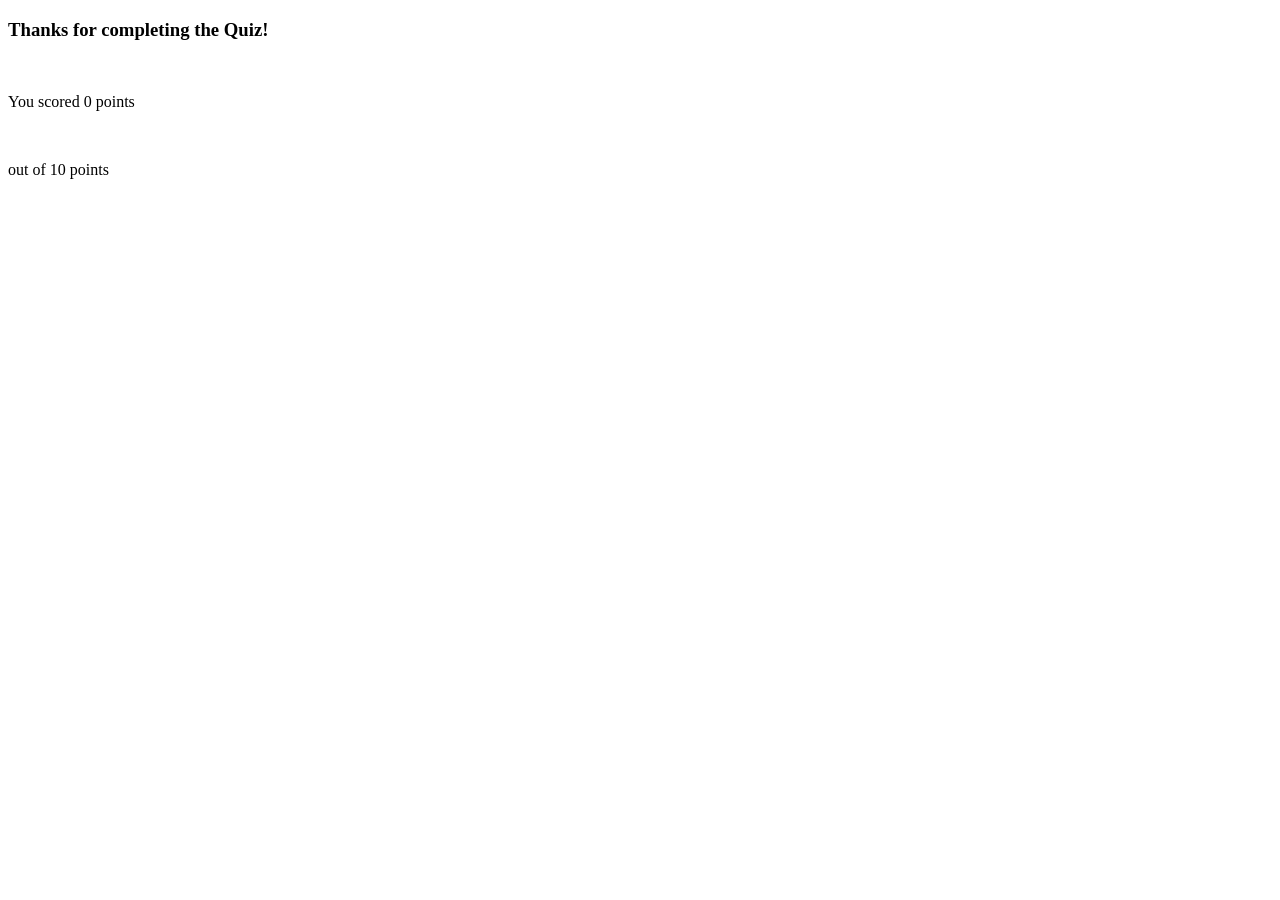
<file: End.html>
<!DOCTYPE html>
<head>
    <link rel="stylesheet" href="Stylesheet.css">
    <script src="End.js" defer></script>
</head>
<body>
    <h3 id="thanks">Thanks for completing the Quiz!</h3><br>

    <p id="finalScore"></p><br>

    <p>out of 10 points</p>
</body>
</file>
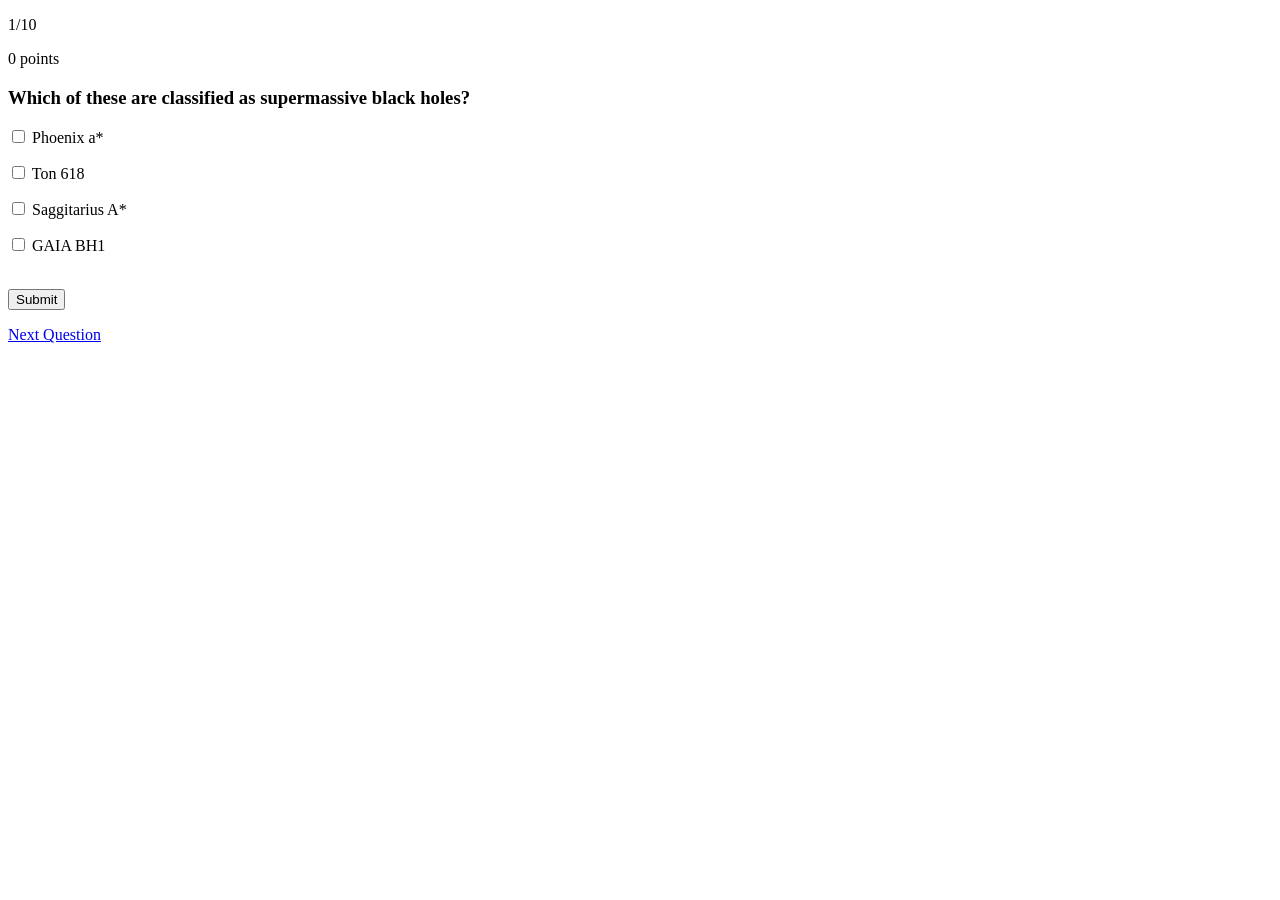
<file: Question1.html>
<!DOCTYPE html>
<head>
    <link rel="stylesheet" href="Stylesheet.css">
    <script src="JavaQuestion1.js" defer></script>
</head>
<body>
    <p id="counter">1/10</p>
    <p id="score"></p>
    <h3>Which of these are classified as supermassive black holes?</h3>

    <input type="checkbox" id="A1">
    <label for="a1">Phoenix a*</label>
    <p id="check1"></p>

    <input type="checkbox" id="A2">
    <label for="a2">Ton 618</label>
    <p id="check2"></p>

    <input type="checkbox" id="A3">
    <label for="a3">Saggitarius A*</label>
    <p id="check3"></p>

    <input type="checkbox" id="A4">
    <label for="a4">GAIA BH1</label>
    <p id="check4"></p><br>

    <button id="submit">Submit</button>
    <p id="result"></p>
    <a href="Question2.html" class="button">Next Question</a>
</body>
</file>
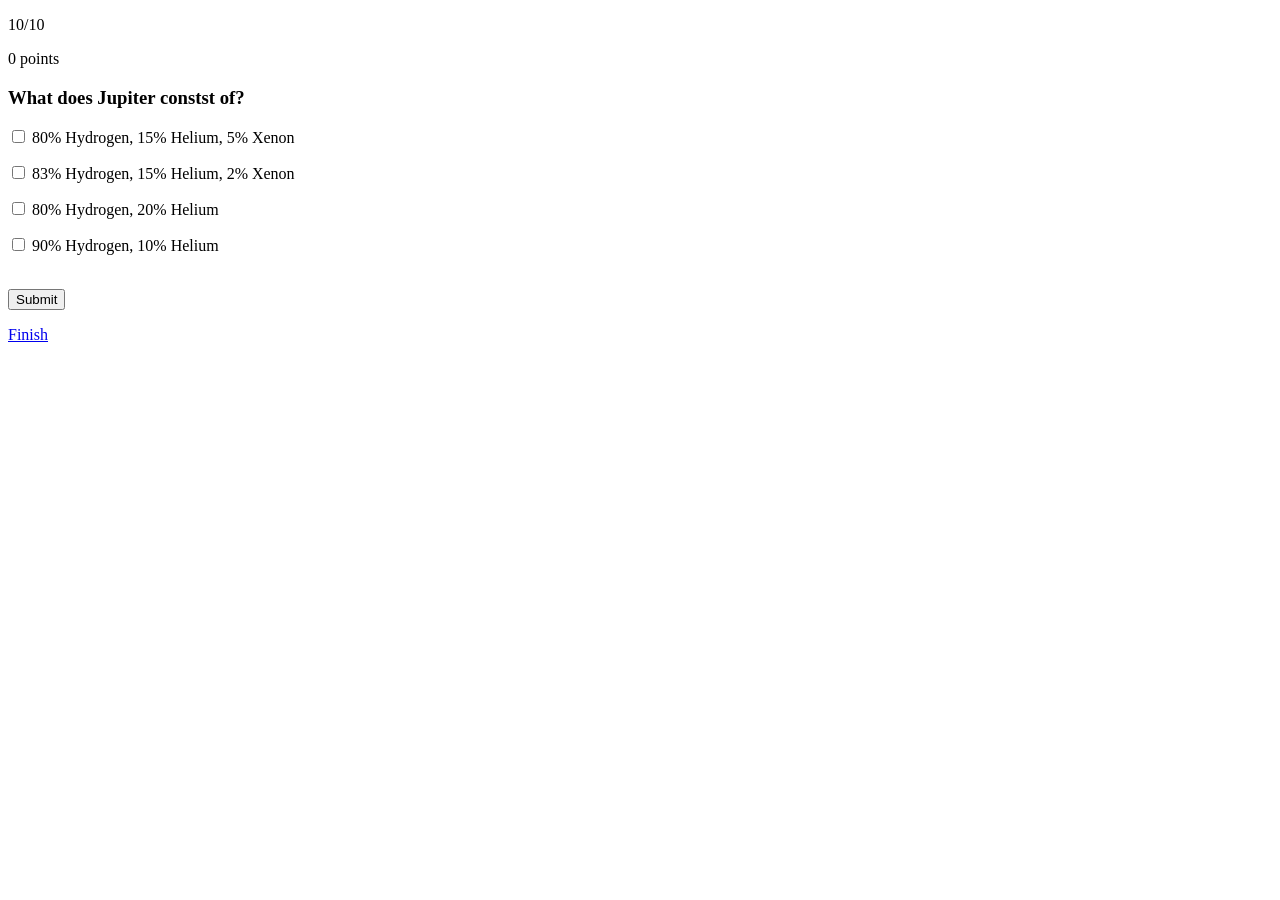
<file: Question10.html>
<!DOCTYPE html>
<head>
    <link rel="stylesheet" href="Stylesheet.css">
    <script src="JavaQuestion10.js" defer></script>
</head>
<body>
    <p id="counter">10/10</p>
    <p id="score"></p>
    <h3>What does Jupiter constst of?</h3>

    <input type="checkbox" id="A1">
    <label for="a1">80% Hydrogen, 15% Helium, 5% Xenon</label>
    <p id="check1"></p>

    <input type="checkbox" id="A2">
    <label for="a2">83% Hydrogen, 15% Helium, 2% Xenon</label>
    <p id="check2"></p>

    <input type="checkbox" id="A3"> 
    <label for="a3">80% Hydrogen, 20% Helium</label>
    <p id="check3"></p>

    <input type="checkbox" id="A4">
    <label for="a4">90% Hydrogen, 10% Helium</label>
    <p id="check4"></p><br>

    <button id="submit">Submit</button>
    <p id="result"></p>
    <a href="End.html" class="button">Finish</a>
</body>
</file>
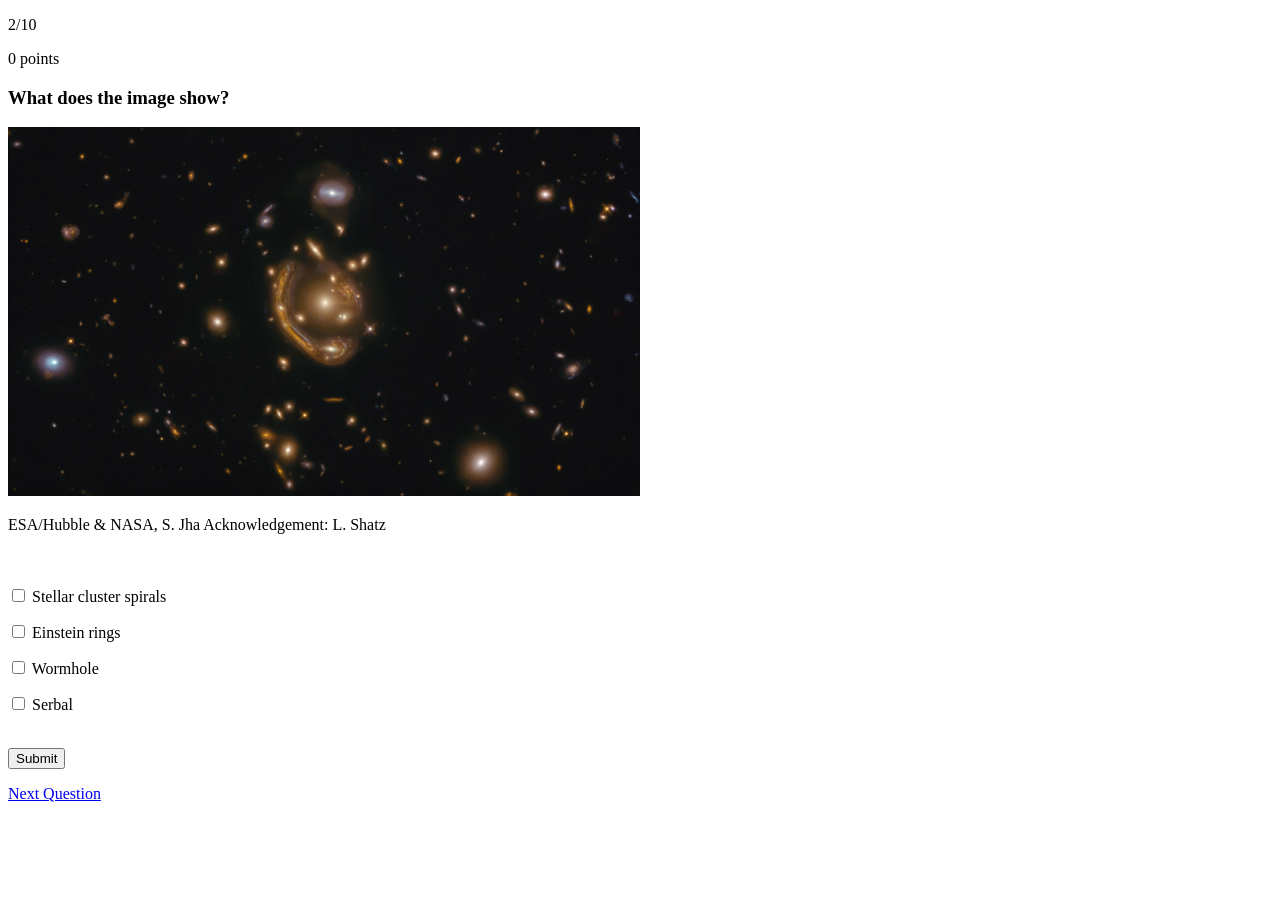
<file: Question2.html>
<!DOCTYPE html>
<head>
    <link rel="stylesheet" href="Stylesheet.css">
    <script src="JavaQuestion2.js" defer></script>
</head>
<body>
    <p id="counter">2/10</p>
    <p id="score"></p>
    <h3>What does the image show?</h3>

    <img src="EinsteinRing.png">
    <p>ESA/Hubble & NASA, S. Jha  Acknowledgement: L. Shatz</p><br><br>

    <input type="checkbox" id="A1">
    <label for="a1">Stellar cluster spirals</label>
    <p id="check1"></p>

    <input type="checkbox" id="A2">
    <label for="a2">Einstein rings</label>
    <p id="check2"></p>

    <input type="checkbox" id="A3">
    <label for="a3">Wormhole</label>
    <p id="check3"></p>

    <input type="checkbox" id="A4">
    <label for="a4">Serbal</label>
    <p id="check4"></p><br>

    <button id="submit">Submit</button>
    <p id="result"></p>
    <a href="Question3.html" class="button">Next Question</a>
</body>
</file>
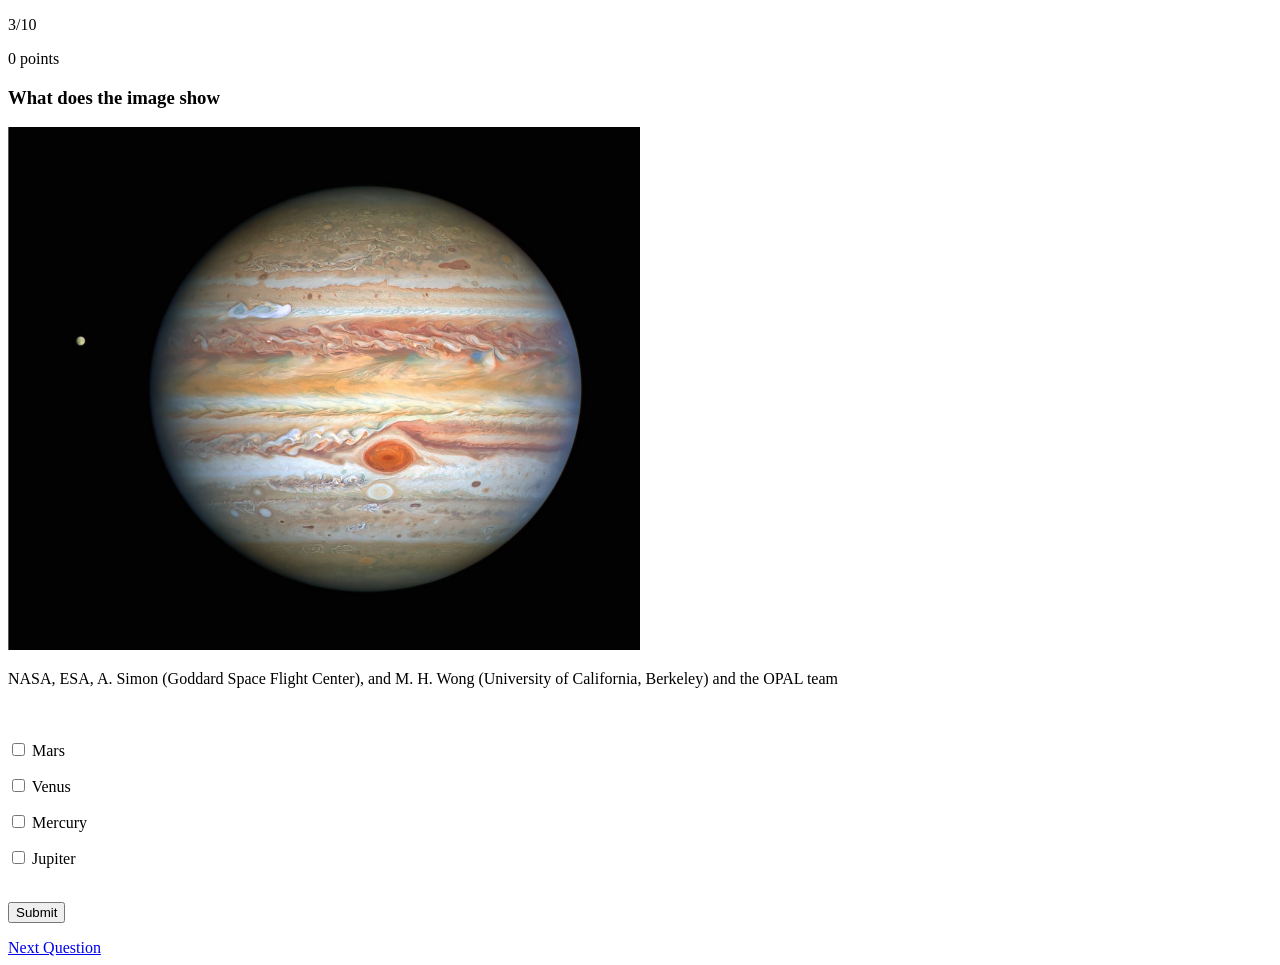
<file: Question3.html>
<!DOCTYPE html>
<head>
    <link rel="stylesheet" href="Stylesheet.css">
    <script src="JavaQuestion3.js" defer></script>
</head>
<body>
    <p id="counter">3/10</p>
    <p id="score"></p>

    <h3>What does the image show</h3>

    <img src="Jupiter.png">
    <p>NASA, ESA, A. Simon (Goddard Space Flight Center), and M. H. Wong (University of California, Berkeley) and the OPAL team</p><br><br>

    <input type="checkbox" id="A1">
    <label for="a1">Mars</label>
    <p id="check1"></p>

    <input type="checkbox" id="A2">
    <label for="a2">Venus</label>
    <p id="check2"></p>

    <input type="checkbox" id="A3">
    <label for="a3">Mercury</label>
    <p id="check3"></p>

    <input type="checkbox" id="A4">
    <label for="a4">Jupiter</label>
    <p id="check4"></p><br>

    <button id="submit">Submit</button>
    <p id="result"></p>
    <a href="Question4.html" class="button">Next Question</a>
</body>
</file>
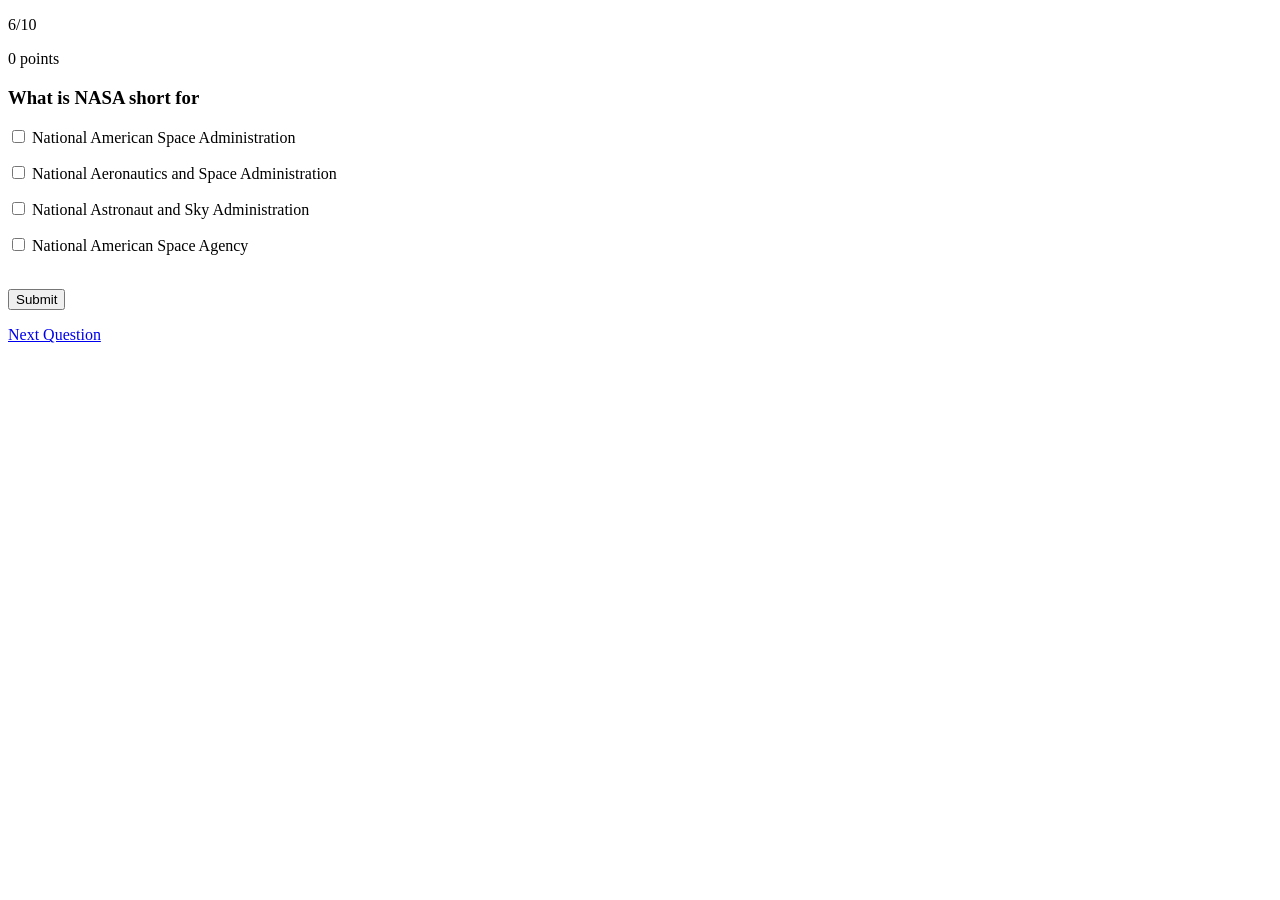
<file: Question6.html>
<!DOCTYPE html>
<head>
    <link rel="stylesheet" href="Stylesheet.css">
    <script src="JavaQuestion6.js" defer></script>
</head>
<body>
    <p id="counter">6/10</p>
    <p id="score"></p>
    <h3>What is NASA short for</h3>
    <input type="checkbox" id="A1">
    <label for="a1">National American Space Administration</label>
    <p id="check1"></p>

    <input type="checkbox" id="A2">
    <label for="a2">National Aeronautics and Space Administration</label>
    <p id="check2"></p>

    <input type="checkbox" id="A3">
    <label for="a3">National Astronaut and Sky Administration</label>
    <p id="check3"></p>

    <input type="checkbox" id="A4">
    <label for="a4">National American Space Agency</label>
    <p id="check4"></p><br>

    <button id="submit">Submit</button>
    <p id="result"></p>
    <a href="Question7.html" class="button">Next Question</a>
</body>
</file>
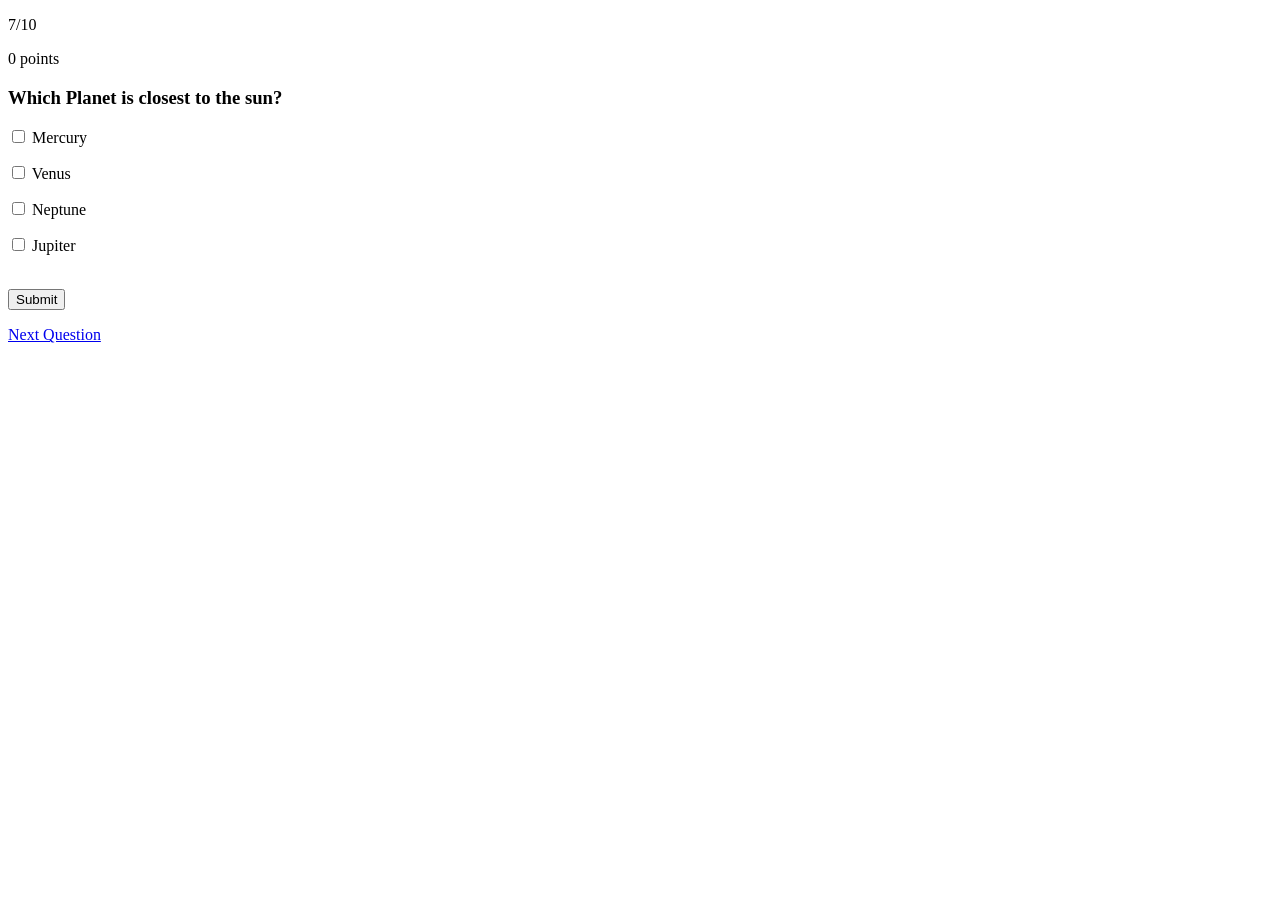
<file: Question7.html>
<!DOCTYPE html>
<head>
    <link rel="stylesheet" href="Stylesheet.css">
    <script src="JavaQuestion7.js" defer></script>
</head>
<body>
    <p id="counter">7/10</p>
    <p id="score"></p>
    <h3>Which Planet is closest to the sun?</h3>

    <input type="checkbox" id="A1">
    <label for="a1">Mercury</label>
    <p id="check1"></p>

    <input type="checkbox" id="A2">
    <label for="a2">Venus</label>
    <p id="check2"></p>

    <input type="checkbox" id="A3">
    <label for="a3">Neptune</label>
    <p id="check3"></p>
    
    <input type="checkbox" id="A4">
    <label for="a4">Jupiter</label>
    <p id="check4"></p><br>

    <button id="submit">Submit</button>
    <p id="result"></p>
    <a href="Question8.html" class="button">Next Question</a>
</body>
</file>
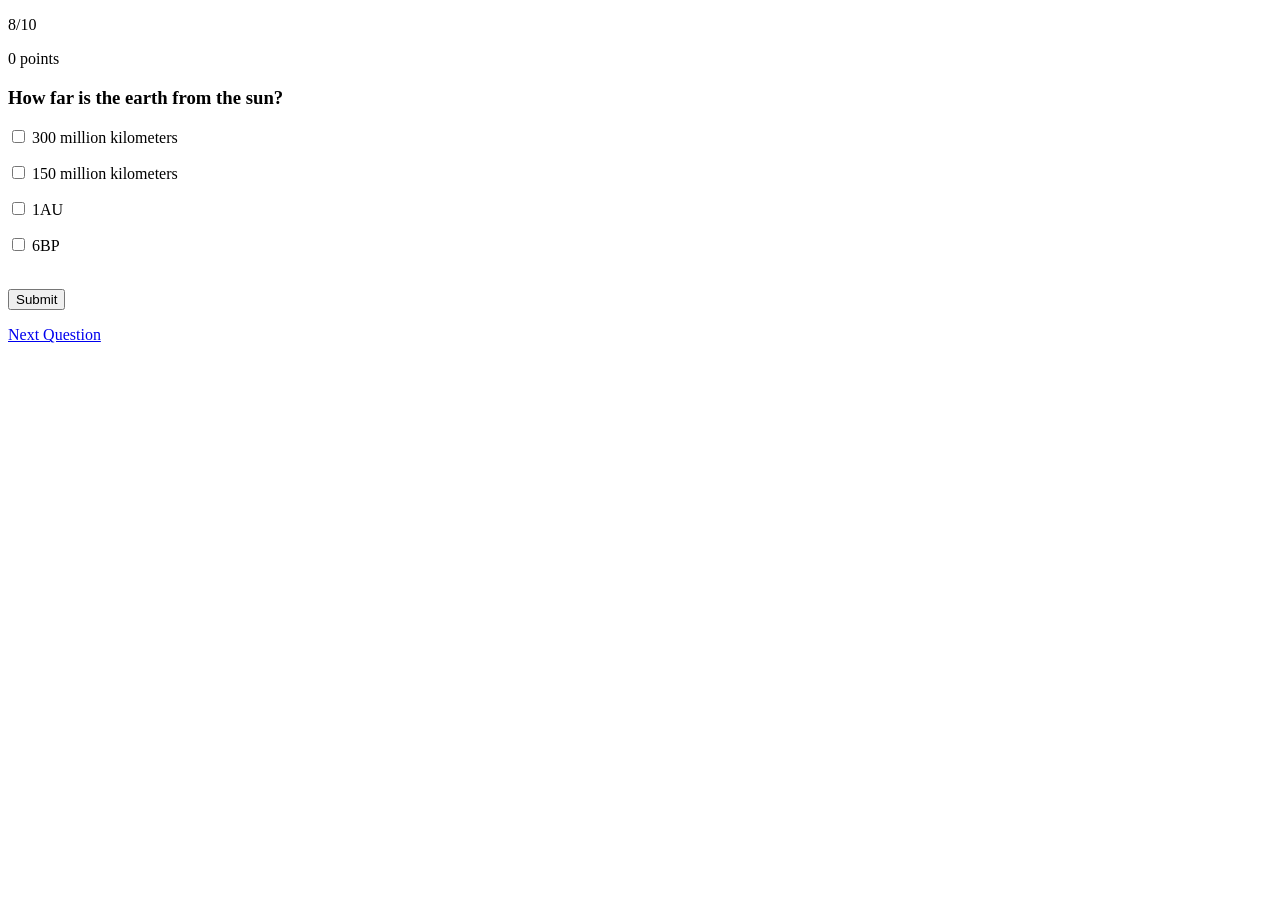
<file: Question8.html>
<!DOCTYPE html>
<head>
    <link rel="stylesheet" href="Stylesheet.css">
    <script src="JavaQuestion8.js" defer></script>
</head>
<body>
    <p id="counter">8/10</p>
    <p id="score"></p>
    <h3>How far is the earth from the sun?</h3>

    <input type="checkbox" id="A1">
    <label for="a1">300 million kilometers</label>
    <p id="check1"></p>

    <input type="checkbox" id="A2">
    <label for="a2">150 million kilometers</label>
    <p id="check2"></p>

    <input type="checkbox" id="A3"> 
    <label for="a3">1AU</label>
    <p id="check3"></p>

    <input type="checkbox" id="A4">
    <label for="a4">6BP</label>
    <p id="check4"></p><br>

    <button id="submit">Submit</button>
    <p id="result"></p>
    <a href="Question9.html" class="button">Next Question</a>
</body>
</file>
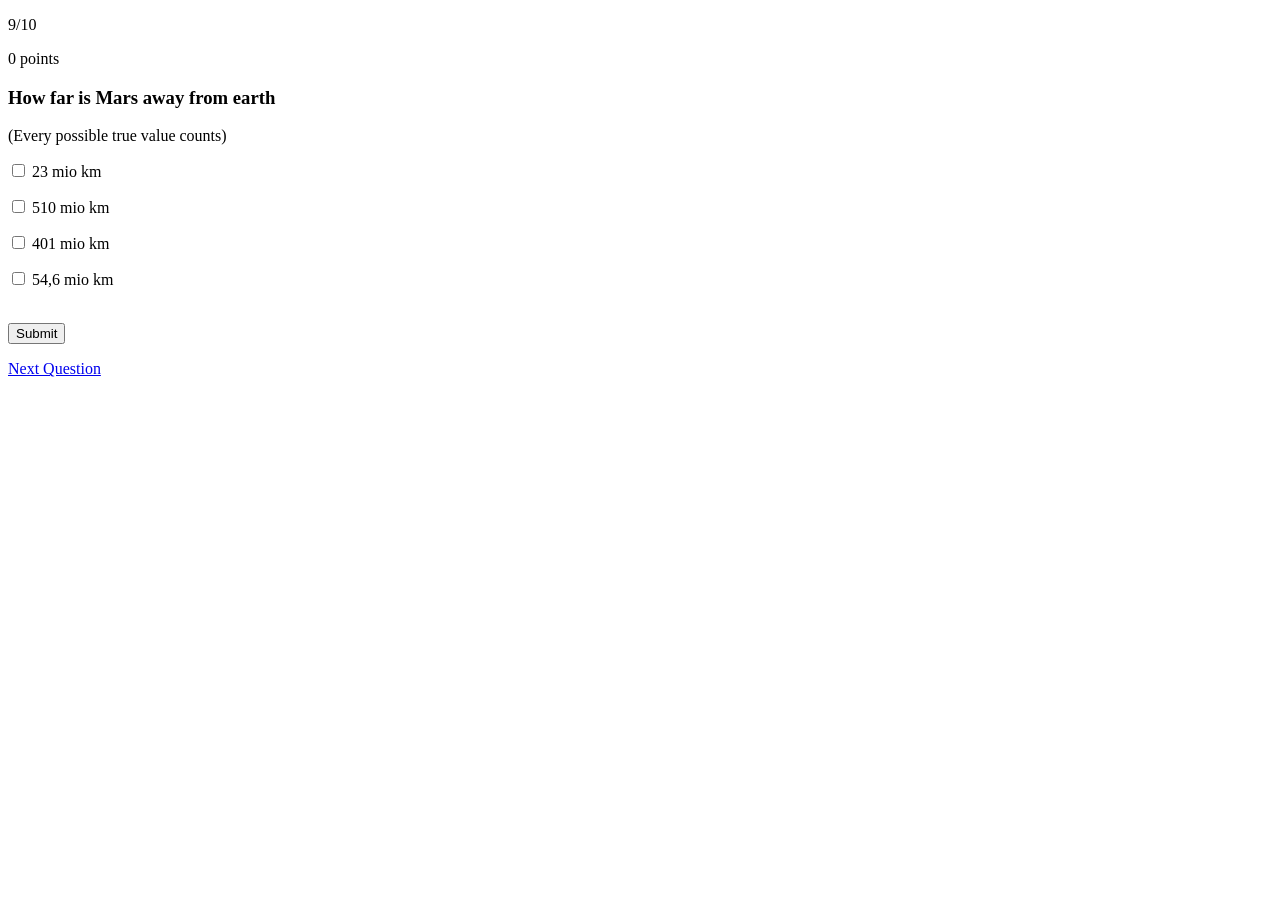
<file: Question9.html>
<!DOCTYPE html>
<head>
    <link rel="stylesheet" href="Stylesheet.css">
    <script src="JavaQuestion9.js" defer></script>
</head>
<body>
    <p id="counter">9/10</p>
    <p id="score"></p>
    <h3>How far is Mars away from earth</h3>
    <p>(Every possible true value counts)</p>

    <input type="checkbox" id="A1">
    <label for="a1">23 mio km</label>
    <p id="check1"></p>

    <input type="checkbox" id="A2"> 
    <label for="a2">510 mio km</label>
    <p id="check2"></p>

    <input type="checkbox" id="A3"> 
    <label for="a3">401 mio km</label>
    <p id="check3"></p>

    <input type="checkbox" id="A4">
    <label for="a4">54,6 mio km</label>
    <p id="check4"></p><br>

    <button id="submit">Submit</button>
    <p id="result"></p>
    <a href="Question10.html" class="button">Next Question</a>
</body>
</file>
<file: Stylesheet.css>
img {
    height: 50%;
    width: 50%;
}
</file>
